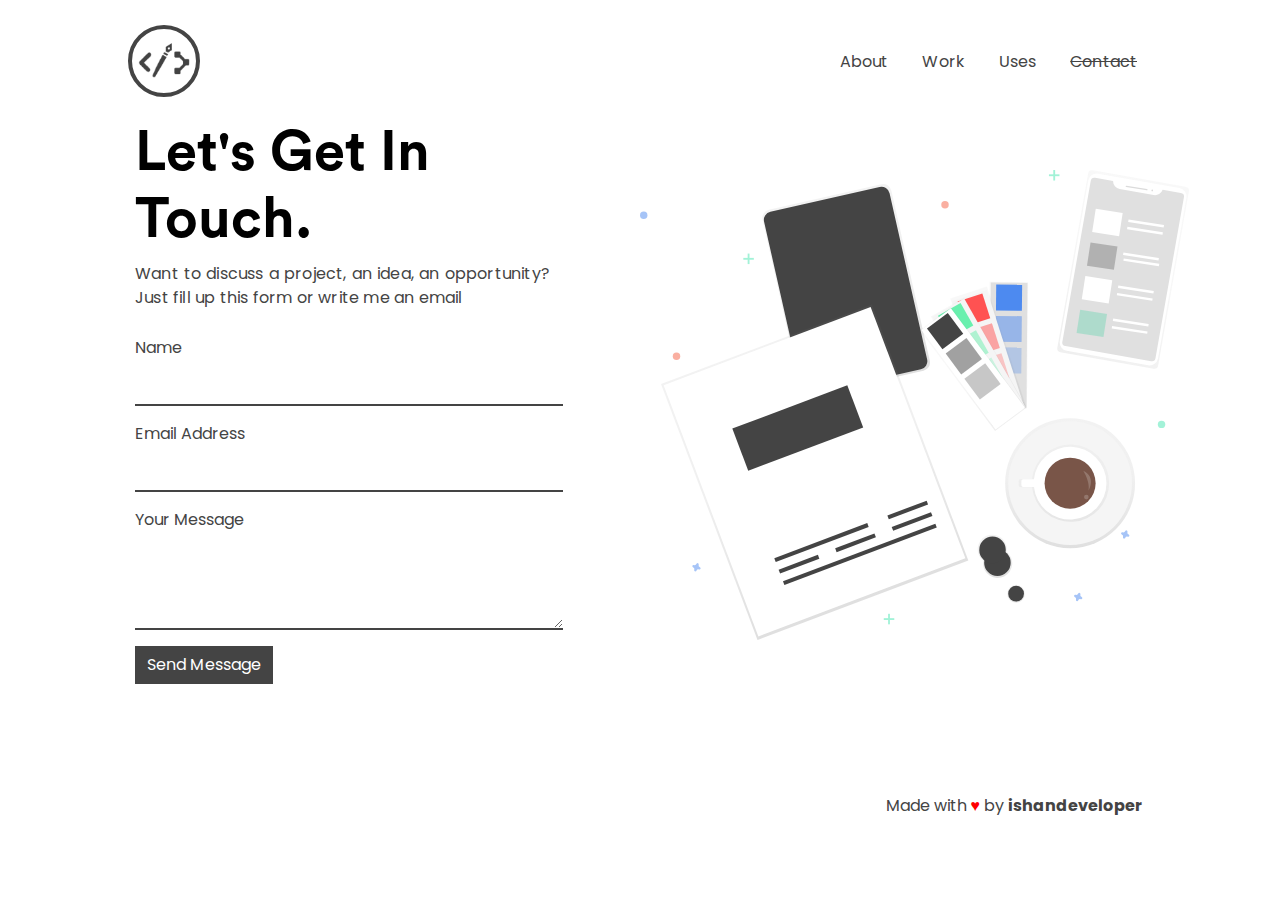
<file: contact.html>
<html>

<head>
    <script async src="https://www.googletagmanager.com/gtag/js?id=UA-159411627-1"></script>
    <script>
        window.dataLayer = window.dataLayer || [];

        function gtag() {
            dataLayer.push(arguments);
        }
        gtag('js', new Date());

        gtag('config', 'UA-159411627-1');
    </script>
    <link rel="stylesheet" href="https://cdnjs.cloudflare.com/ajax/libs/animate.css/3.7.2/animate.min.css">
    <link rel="stylesheet" href="https://stackpath.bootstrapcdn.com/bootstrap/4.4.1/css/bootstrap.min.css">
    <link rel="stylesheet" href="style.css">
    <meta charset="utf-8">
    <meta name="viewport" content="width=device-width, initial-scale=1.0, shrink-to-fit=yes">
    <meta charset="utf-8" />
    <link rel="stylesheet" href="https://use.fontawesome.com/releases/v5.5.0/css/all.css"
        integrity="sha384-B4dIYHKNBt8Bc12p+WXckhzcICo0wtJAoU8YZTY5qE0Id1GSseTk6S+L3BlXeVIU" crossorigin="anonymous">
    <meta name="Description"
        content="Ishan Sharma ishandeveloper Ishan Inc. Chandigarh, India www.ishandeveloper.com .NET | ML | AI | Python | UI/UX | App Developer | Flutter | Web Developer" />
    <title>Contact | Ishan Sharma</title>
    <link rel="icon" type="image/png" href="assets/img/favicon.png">
</head>

<body id="contact-body" style="overflow-x: hidden;">
    <div>
        <nav class="nav-desk">
            <center>
                <div class="nav-logo">
                    <a href="index.html"><img id="logo" src="assets/img/logo2.png"></a>
                </div>
                <div class="nav-items">
                    <ul>
                        <li><span><a href="about.html">About</a></span></li>
                        <li><span><a href="work.html">Work</a></span></li>
                        <li><span><a href="uses.html">Uses</a></span></li>
                        <li><span><a href="#" style="text-decoration: line-through;">Contact</a></span></li>
                    </ul>
                </div>

            </center>
        </nav>
        <div class="animated fadeIn row" style="width:100vw;animation-duration: 1.5s;">
            <div class="col-md-6" id="left-hero">
                <h1 class="hero-tag contact-hero animated fadeInLeft">Let's Get In Touch.</h1>
                <p class="hero-des contact-des animated fadeIn delay-1s">Want to discuss a project, an idea, an
                    opportunity? Just fill up this
                    form or write me an email <a target="_blank" href="mailto:ishandeveloper@outlook.com"><i
                            class="fas fa-envelope"></i></a>
                </p>
                <form class="input-container" method="POST"
                    action="https://script.google.com/macros/s/AKfycbxXnXVlCixiL89xlFlqgGmp3mQnQpR48x6CiZfHtw/exec">
                    <div class="form-group"><label for="name">Name</label><input type="text" name="name" id="name"
                            class="form-control" required=""></div>
                    <div class="form-group"><label for="email">Email Address</label><input type="email" name="email"
                            id="email" class="form-control" required=""></div>
                    <div class="form-group"><label for="message">Your Message</label><textarea rows="3" id="message"
                            name="message" class="form-control" required=""></textarea></div>
                    <button type="submit" class="submit animated bounce delay-4s learn-btn">
                        Send Message
                    </button>
                    <div style="display:none;" id="thankyou_message">
                        <h2>
                            <em>Thanks</em> for contacting us!
                            We will get back to you soon!
                        </h2>
                    </div>
                </form>
                <br>
                <!-- <div class="feedback"><a href="https://d474b570.nolt.io/">Have any feedback or suggestion?</a></div> -->

            </div>

            <div class="col-md-6" id="hero-right">
                <img class="animated fadeInRight" id="hero-img" src="assets/img/contact.svg">
            </div>

        </div>
        <div class="footer-full animated fadeIn delay-2s">
            <div id="contact-social" class="social-icons" style="display: inline;">
                <a target="_blank" href="mailto:ishandeveloper@outlook.com"><i class="fas fa-envelope"></i></a>
                <a target="_blank" href="https://instagram.com/developer.ishan"><i class="fab fa-instagram"></i></a>
                <a target="_blank" href="https://hackerrank.com/ishandeveloper"><i class="fab fa-hackerrank"></i></a>
                <a target="_blank" href="https://github.com/ishandeveloper"><i class="fab fa-github"></i></a>
                <a target="_blank" href="https://linkedin.com/in/ishandeveloper"><i class="fab fa-linkedin"></i></a>
            </div>
            <div class="footer-credits">
                Made with <span style="color:red">♥</span> by <a
                    href="https://github.com/ishandeveloper">ishandeveloper</a>
            </div>
        </div>
    </div>
    <div class="menu-wrap">
        <input type="checkbox" class="toggler">
        <div class="hamburger">
            <div></div>
        </div>
        <div class="menu">
            <div>
                <div>
                    <ul>
                        <li><a href="index.html">Home</a></li>
                        <li><a href="#">About</a></li>
                        <li><a href="work.html">Work</a></li>
                        <li><a href="#">Uses</a></li>
                        <li><a disabled href="#" style="text-decoration: line-through;">Contact</a></li>
                    </ul>
                </div>
            </div>
        </div>
    </div>
</body>

</html>
</file>
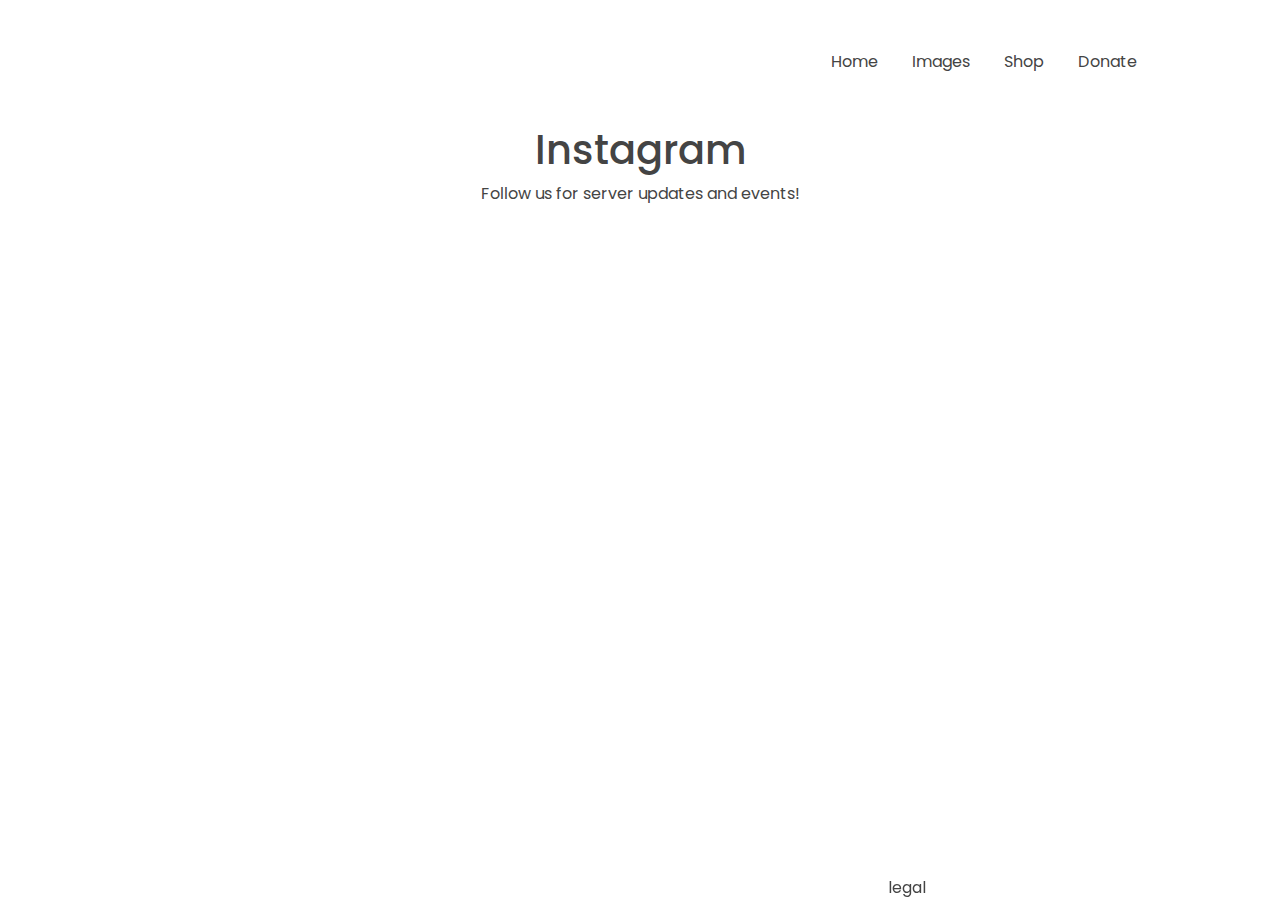
<file: images.html>
<!DOCTYPE HTML>
<html xmlns="http://www.w3.org/1999/xhtml">

<head>
    <!--     <script async src="https://www.googletagmanager.com/gtag/js?id=UA-159411627-1"></script>
    <script>
        window.dataLayer = window.dataLayer || [];
        function gtag() {
            dataLayer.push(arguments);
        }
        gtag('js', new Date());
        gtag('config', 'UA-159411627-1');
    </script> -->
    <!-- Caching Disabler-->
        <meta http-equiv="Pragma" content="no-cache">
        <meta http-equiv="Expires" content="-1">
        <meta http-equiv="CACHE-CONTROL" content="NO-CACHE">
    
    
    
    <link rel="stylesheet" href="https://cdnjs.cloudflare.com/ajax/libs/animate.css/3.7.2/animate.min.css">
    <link rel="stylesheet" href="https://stackpath.bootstrapcdn.com/bootstrap/4.4.1/css/bootstrap.min.css">
    <link rel="stylesheet" href="style.css">
    <meta charset="utf-8">
    <meta name="viewport" content="width=device-width, initial-scale=1.0, shrink-to-fit=yes">
    <meta charset="utf-8" />
    <link rel="stylesheet" href="https://use.fontawesome.com/releases/v5.5.0/css/all.css"
        integrity="sha384-B4dIYHKNBt8Bc12p+WXckhzcICo0wtJAoU8YZTY5qE0Id1GSseTk6S+L3BlXeVIU" crossorigin="anonymous">
    <meta name="Description"
        content="Ishan Sharma ishandeveloper Ishan Inc. Chandigarh, India www.ishandeveloper.com .NET | ML | AI | Python | UI/UX | App Developer | Flutter | Web Developer" />
    <title>Noraebang: Asian Discord Server </title>
    <link rel="icon" type="image/png" href="assets/img/favicon.png">
    <link rel="apple-touch-icon" href="assets/img/favicon.png">
    <meta name="apple-mobile-web-app-status-bar" content="#FFE1C4">
    <meta name="theme-color" content="#FFE1C4">
    <script src="assets/js/app.js"></script>
    <link rel="manifest" href="manifest.json">
</head>

<body id="index-body" style="overflow: visible;">
    <div>
        <nav class="nav-desk">
            <center>
                <div class="nav-items">
                    <ul>
                        <li><span><a href="index.html">Home</a></span></li>
                        <li><span><a href="images.html">Images</a></span></li>
                        <li><span><a href="https://my-store-11745922.html">Shop</a></span></li>
                        <li><span><a href="https://www.paypal.com/cgi-bin/webscr?cmd=_s-xclick&hosted_button_id=BSPKATUTKH66J&source=url">Donate</a></span></li>
                    </ul>
                </div>

            </center>
        </nav>
               <div class="container pt-3">
               <div style = "text-align:center;">
                    <h1>Instagram</h1>
                    <p>Follow us for server updates and events!</p>
               </div>
                    <div id="instagram-feed1" class="instagram_feed"></div>
                    </div>
                </div>
            </div>
        </div>
    </section>


    <script src="dist/InstagramFeed.min.js"></script>
    <script>
        (function() {
            new InstagramFeed({
                'username': 'nrbdiscord',
                'container': document.getElementById("instagram-feed1"),
                'display_profile': true,
                'display_biography': true,
                'display_gallery': true,
                'display_captions': true,
                'max_tries': 8,
                'callback': null,
                'styling': true,
                'items': 12,
                'items_per_row': 4,
                'margin': 1,
                'lazy_load': true,
                'on_error': console.error
        });
    })();
    </script>
                <div class="social-icons">
                    <a target="_blank" href="https://facebook.com/noraebangdiscord"><i class="fab fa-facebook-square"></i></a>
                    <a target="_blank" href="https://instagram.com/nrbdiscord"><i class="fab fa-instagram"></i></a>
                    <a target="_blank" href="https://twitter.com/nrbdiscord"><i
                            class="fab fa-twitter"></i></a>
                    <a target="_blank" href="https://discord.gg/noraebang"><i class="fab fa-discord"></i></a>
                </div>
            </div>
            </div>
        </div>
    </div>
    <div class="menu-wrap">
        <input type="checkbox" class="toggler">
        <div class="hamburger">
            <div></div>
        </div>
        <div class="menu">
            <div>
                <div>
                    <ul>
                        <li><a href="#">Home</a></li>
                        <li><a href="#">About</a></li>
                        <li><a href="#">Uses</a></li>
                        <li><a href="contact.html">Contact</a></li>
                    </ul>
                </div>
            </div>
        </div>
    </div>
<div class="legalimages">
        <a href="legal.html">legal</a>
        <iframe src="https://discord.com/widget?id=215378181606080512&theme=dark" width="350" height="500" allowtransparency="true" frameborder="0" sandbox="allow-popups allow-popups-to-escape-sandbox allow-same-origin allow-scripts"></iframe>
</div>
</body>

</html>
</file>
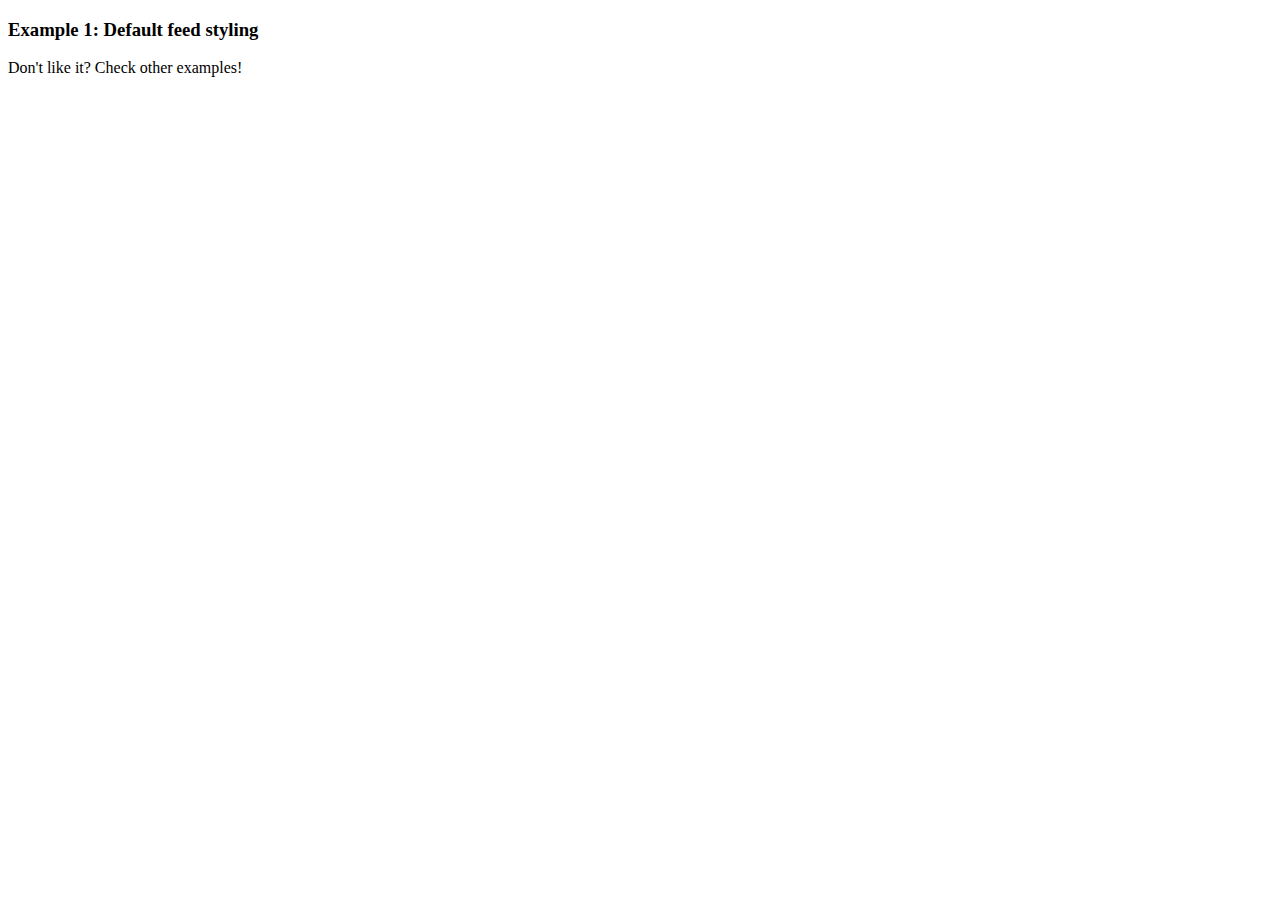
<file: instatemplate.html>
<!DOCTYPE HTML>
<html xmlns="http://www.w3.org/1999/xhtml">

        <div class="container pt-3">
            <div class="tab-content" id="tabContentExamples">

                <div class="tab-pane fade show active" id="example1" role="tabpanel" aria-labelledby="example1-tab">
                    <h3>Example 1: Default feed styling</h3>
                    <p>Don't like it? Check other examples!</p>
                    <div id="instagram-feed1" class="instagram_feed"></div>
                    </div>
                </div>
            </div>
        </div>
    </section>




    <script src="dist/InstagramFeed.min.js"></script>
    <script>
        (function() {
            new InstagramFeed({
                'username': 'nrbdiscord',
                'container': document.getElementById("instagram-feed1"),
                'display_profile': true,
                'display_biography': true,
                'display_gallery': true,
                'display_captions': true,
                'max_tries': 8,
                'callback': null,
                'styling': true,
                'items': 100,
                'items_per_row': 4,
                'margin': 1,
                'lazy_load': true,
                'on_error': console.error
        });
    })();
    </script>
</body>

</html>
</file>
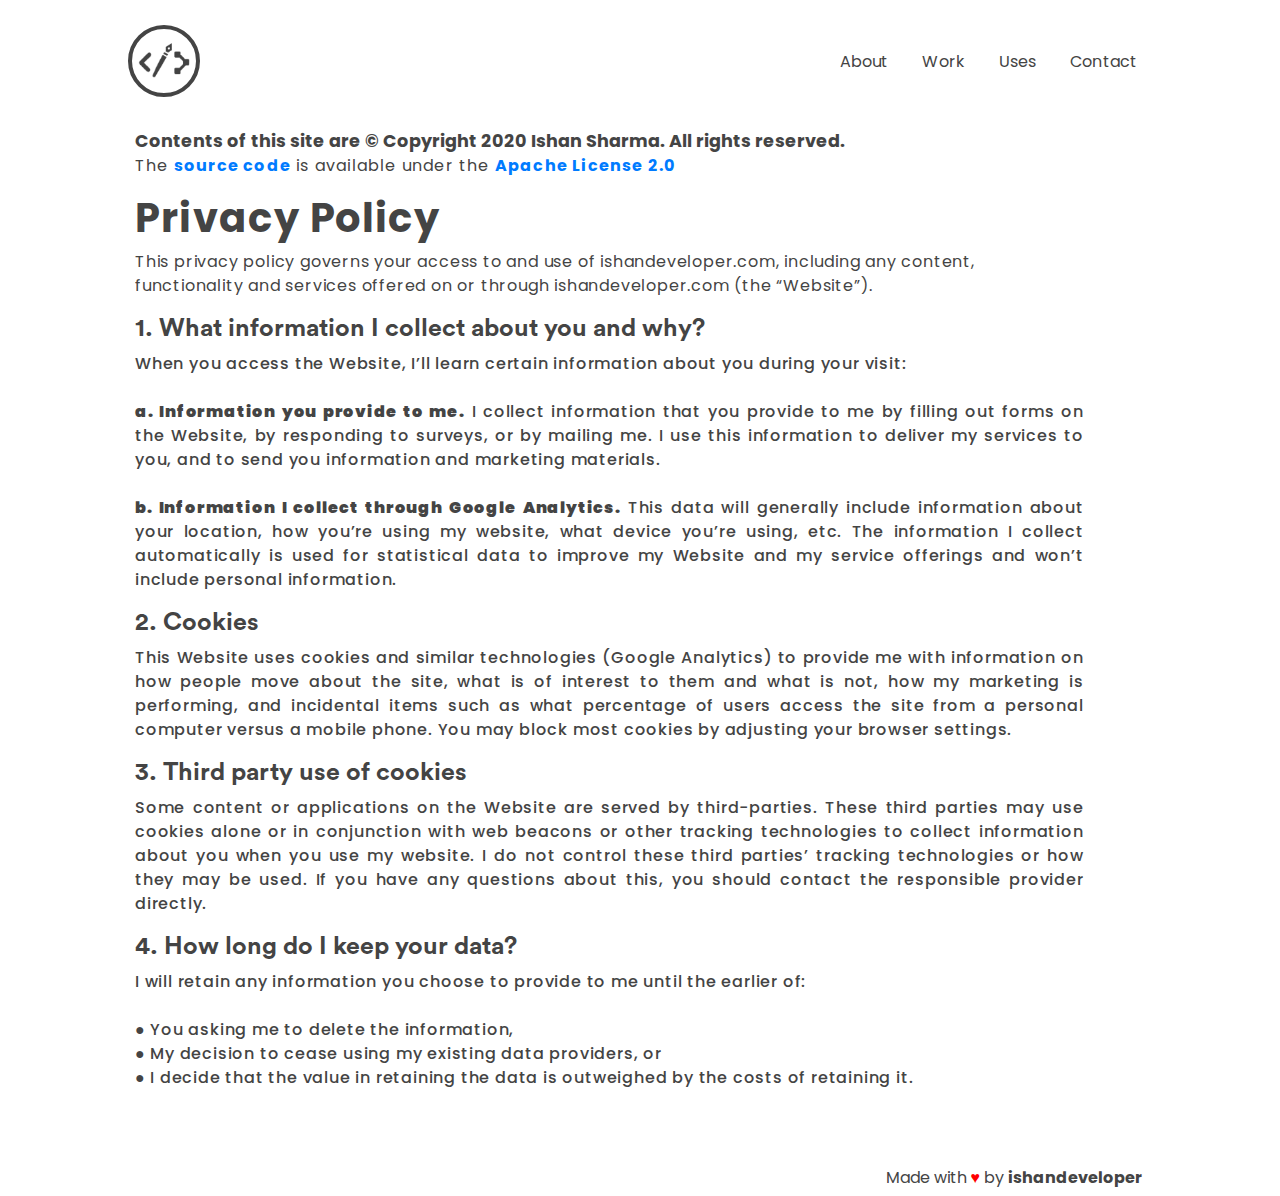
<file: legal.html>
<html>

<head>
    <script async src="https://www.googletagmanager.com/gtag/js?id=UA-159411627-1"></script>
    <script>
        window.dataLayer = window.dataLayer || [];

        function gtag() {
            dataLayer.push(arguments);
        }
        gtag('js', new Date());

        gtag('config', 'UA-159411627-1');
    </script>
    <link rel="stylesheet" href="https://cdnjs.cloudflare.com/ajax/libs/animate.css/3.7.2/animate.min.css">
    <link rel="stylesheet" href="https://stackpath.bootstrapcdn.com/bootstrap/4.4.1/css/bootstrap.min.css">
    <link rel="stylesheet" href="style.css">
    <meta charset="utf-8">
    <meta name="viewport" content="width=device-width, initial-scale=1.0, shrink-to-fit=yes">
    <meta charset="utf-8" />
    <link rel="stylesheet" href="https://use.fontawesome.com/releases/v5.5.0/css/all.css"
        integrity="sha384-B4dIYHKNBt8Bc12p+WXckhzcICo0wtJAoU8YZTY5qE0Id1GSseTk6S+L3BlXeVIU" crossorigin="anonymous">
    <meta name="Description"
        content="Ishan Sharma ishandeveloper Ishan Inc. Chandigarh, India www.ishandeveloper.com .NET | ML | AI | Python | UI/UX | App Developer | Flutter | Web Developer" />
    <title>Legal | Ishan Sharma</title>
    <link rel="icon" type="image/png" href="assets/img/favicon.png">
</head>

<body id="legal-body" style="overflow-x: hidden;">
    <div>
        <nav class="nav-desk">
            <center>
                <div class="nav-logo">
                    <a href="index.html"><img id="logo" src="assets/img/logo2.png"></a>
                </div>
                <div class="nav-items">
                    <ul>
                        <li><span><a href="about.html">About</a></span></li>
                        <li><span><a href="work.html">Work</a></span></li>
                        <li><span><a href="uses.html">Uses</a></span></li>
                        <li><span><a href="contact.html">Contact</a></span></li>
                    </ul>
                </div>

            </center>
        </nav>
        <div class="animated fadeIn row" style="width:100vw;animation-duration: 1.5s;">
            <div class="col-md-12" id="left-hero">
                <h1 id="legal-hero" class="hero-tag contact-hero copyright animated fadeInLeft"></h1>
                <p id="legal-hero-des" class="hero-des  animated fadeIn"><b><span class="copyright-legal">Contents of
                            this site are ©
                            Copyright 2020 Ishan Sharma. All rights reserved.</b></span><br>
                    The <a class="legal-links" href="https://github.com/ishandeveloper/Portfolio">source code</a> is
                    available under the <a class="legal-links"
                        href="https://raw.githubusercontent.com/ishandeveloper/Portfolio/master/LICENSE">Apache License
                        2.0</a>
                </p>

                <div class="privacy-policy animated fadeInUp delay-1s">
                    <h1>Privacy Policy</h1>
                    <p>This privacy policy governs your access to and use of ishandeveloper.com, including any content,
                        functionality and services offered on or through ishandeveloper.com (the “Website”).</p>

                    <h2>1. What information I collect about you and why?</h2>
                    <p class="legal-des">When you access the Website, I’ll learn certain information about you during
                        your visit: <br> <br><strong>a. Information you provide to me.</strong> I collect information
                        that you provide to me by filling out forms on the Website, by responding to surveys, or by
                        mailing me. I use this information to deliver my services to you, and to send you information
                        and marketing materials. <br> <br><strong>b. Information I collect through Google
                            Analytics.</strong> This data will generally include information about your location, how
                        you’re using my website, what device you’re using, etc. The information I collect automatically
                        is used for statistical data to improve my Website and my service offerings and won’t include
                        personal information.</p>

                    <h2>2. Cookies</h2>
                    <p class="legal-des">This Website uses cookies and similar technologies (Google Analytics) to
                        provide me with information on how people move about the site, what is of interest to them and
                        what is not, how my marketing is performing, and incidental items such as what percentage of
                        users access the site from a personal computer versus a mobile phone. You may block most cookies
                        by adjusting your browser settings.</p>

                    <h2>3. Third party use of cookies</h2>
                    <p class="legal-des">Some content or applications on the Website are served by third-parties. These
                        third parties may use cookies alone or in conjunction with web beacons or other tracking
                        technologies to collect information about you when you use my website. I do not control these
                        third parties’ tracking technologies or how they may be used. If you have any questions about
                        this, you should contact the responsible provider directly.</p>

                    <h2>4. How long do I keep your data?</h2>
                    <p class="legal-des">I will retain any information you choose to provide to me until the earlier of:
                        <br><br>● You asking me to delete the information,<br>
                        ● My decision to cease using my existing data providers, or<br>
                        ● I decide that the value in retaining the data is outweighed by the costs
                        of retaining it.</p>
                </div>

            </div>


        </div>
        <div class="footer-full animated fadeIn delay-2s">
            <div class="social-icons" style="display: inline;">
                <a target="_blank" href="mailto:ishandeveloper@outlook.com"><i class="fas fa-envelope"></i></a>
                <a target="_blank" href="https://instagram.com/developer.ishan"><i class="fab fa-instagram"></i></a>
                <a target="_blank" href="https://hackerrank.com/ishandeveloper"><i class="fab fa-hackerrank"></i></a>
                <a target="_blank" href="https://github.com/ishandeveloper"><i class="fab fa-github"></i></a>
                <a target="_blank" href="https://linkedin.com/in/ishandeveloper"><i class="fab fa-linkedin"></i></a>
            </div>
            <div class="footer-credits">
                Made with <span style="color:red">♥</span> by <a
                    href="https://github.com/ishandeveloper">ishandeveloper</a>
            </div>
        </div>
    </div>
    <div class="menu-wrap">
        <input type="checkbox" class="toggler">
        <div class="hamburger">
            <div></div>
        </div>
        <div class="menu">
            <div>
                <div>
                    <ul>
                        <li><a href="index.html">Home</a></li>
                        <li><a href="about.html">About</a></li>
                        <li><a href="work.html">Work</a></li>
                        <li><a href="#">Uses</a></li>
                        <li><a disabled href="contact.html" >Contact</a></li>
                    </ul>
                </div>
            </div>
        </div>
    </div>
</body>

</html>
</file>
<file: style.css>
@import url('https://fonts.googleapis.com/css?family=Poppins&display=swap');

@font-face {
    font-family: CircularStd;
    src: url(assets/fonts/CircularStd-Bold.eot);
    src: url("assets/fonts/CircularStd-Bold.eot?#iefix") format("embedded-opentype"), url("assets/fonts/CircularStd-Bold.woff") format("woff"), url("assets/fonts/CircularStd-Bold.ttf") format("truetype"), url("assets/fonts/CircularStd-Bold.svg#bcc26993292869431e54c666aafa8fcd") format("svg");
}

:root {
    --primary-color: none;
    --overlay-color: rgba(255, 255, 255, 0.9);
    --menu-speed: 0.75s;
    --light-text-color: #444;
    --black-color: #000;
    --white-color: #fff;
    --hero-color: black;
}
.work-hero-card{
    display: block;
    margin:0 auto;
    width:80%;
    background: #fff;
    align-items: center;
    padding:0;
    /* border-radius: 10px; */
    padding-bottom: 15px;
    /* border:1px solid #44444450; */
    box-shadow: 1px 1px 20px #00000025;
    cursor: pointer;
    transition: all 1s;
    height: 100%;
    
}
#work-text{
    text-align: center;
    font-size: 1.5em;
}
.work-hero-card h1{
    padding-top: 20px;
    text-align: center;
    font-size: 0.8em;
    font-weight: bold;
}
.work-hero-card:hover{
    width:85%;
    box-shadow: 0px 0px 20px #88888875;
    animation:zoom 1s;
    /* filter: none; */
}
.work-card-hero-img{
    width:100%;
    display: block;
    /* border:1px solid #44444450; */
    /* border-radius: 10px; */
    border-bottom: none;
    margin:0 auto;
    left:0;
    right: 0;
}
.work-double-row{
    padding-left:120px;
    padding-right: 120px;
    margin-top: 80px;
}
.project-star {
    position: absolute;
    background: #ffff0080;
    border-radius: 50px;
    padding: 2px 6px;
    font-size: 0.8em;
    top: 40px;
    right: 0;
}

.project-star-mobile {
    display: none;
    background: #ffff0080;
    border-radius: 50px;
    padding: 2px 6px;
    width: 50%;
    margin-bottom: 10px;
    text-align: center;
    font-size: 0.8em;

}

#work-row {
    padding-left: 135px;
    padding-right: 135px;
    width: 100vw;
}

.work-hero {
    /* border:2px solid #444; */
    border-radius: 10px;
    /* box-shadow: 0px 0px 5px #444; */
    width: 90%;
    transition: width 1s;
}
.work-hero:hover{
    width: 95%;
}

.work-des {
    padding-top: 40px;

}

.work-des h1 {
    font-weight: bold;
}

.work-des p {
    text-align: justify;
    font-weight: 100;
}

.work-hero-img {
    width: 100%;
    border-radius: 10px;
}

.technologies h2 {
    font-size: 0.8em;
    font-weight: bold;
}

.tech-stack {
    cursor: pointer;
    margin-right: 10px;
    background: #f2f2f2;
    padding: 2px 4px;
    font-size: 0.8em;
    transition: background 1s;
}

.tech-stack:hover {
    background: beige;
}

.featured {
    margin-top: 10px;
}

.partners {
    /* background:#f2f2f2; */
    height: 50px;
    margin-right: 20px;
}

#partner-logo {
    height: 40px;
    cursor: pointer;
    transition: all 1s;
}

#partner-logo:hover {
    box-shadow: 0px 0px 10px #444;
}

.work-read {
    float: right;
    font-size: 0.8em;
}

.work-read:hover {
    background: #444;
    color: white !important;
    border: 2px solid #444 !important;
}

body {
    font-family: 'Poppins', sans-serif;
    color: var(--light-text-color);
    overflow-x: hidden;
}

.comingsoon h1 {
    font-size: 3em;
}

.comingsoon {
    position: absolute;
    margin: auto;
    top: 0;
    /* background: white; */
    text-align: center;
    right: 0;
    bottom: 0;
    left: 0;
    /* width: 40em; */
    height: 10em;
    animation: opac 0.1s ease-in-out 5;
}

.comingsoon a {
    color: #444;
    font-weight: bold;
    text-decoration: none;
    transition: font-size 1s;
}

.comingsoon a:hover {
    color: blue;
    font-size: 1.5em;
}

.social-icons a {
    color: var(--light-text-color);
    text-decoration: none;
    transition: all 1s;
}

.social-icons a:hover {
    color: blue;
}

li span a {
    color: #444;
    text-decoration: none;

}

li span a:hover {
    color: #444;
    text-decoration: none;
}

.copyright-legal {
    font-size: 1.1em;
    color: #444;
    letter-spacing: 0px;
    text-align: left;
}

.legal-links {
    text-decoration: none;
    font-weight: bold;
    transition: all 1s;
}

.legal-links:hover {
    text-decoration: none;
    color: blue;
}

.legal a,
.legal a:hover,
.legal a:active {
    color: #444;
    text-decoration: none;
}

.legalimages a,
.legalimages a:hover,
.legalimages a:active {
    color: #444;
    text-decoration: none;
}

.legalimages {
    position: fixed;
    right: 0px; bottom: 0px;
}

.privacy-policy h1 {
    font-size: 2.5em;
    /* font-family: 'CircularStd'; */
    font-weight: bold;
    letter-spacing: 0.1rem;
}

.privacy-policy h2 {
    font-size: 25px;
    font-family: 'CircularStd';
    /* letter-spacing: 0.1rem; */
}

.legal-des {
    text-align: justify;
    font-weight: 500;
}

.legal-des strong {
    /* font-size: 1.1em; */
    font-weight: 900;
}

.privacy-policy p {
    padding-right: 13vw;
    letter-spacing: 0.8px;
}

.nav-desk {
    height: 10vh;
    /* position: fixed; */
    display: block;
    width: 80vw;
    margin: auto;

    margin-top: 20px;
    left: 0;
    right: 0;
    /* background: black; */
}

.nav-logo {
    height: 100%;
    float: left;


}



.menu-wrap {
    position: fixed;
    top: 50px;
    right: 50px;
    z-index: 1;
    display: none;
}

.menu-wrap .toggler {
    position: absolute;
    top: 0px;
    right: 0;
    z-index: 2;
    cursor: pointer;
    width: 50px;
    height: 50px;
    opacity: 0;
}

.menu-wrap .hamburger {
    position: absolute;
    top: 0;
    right: 0;
    z-index: 1;
    width: 60px;
    height: 60px;
    padding: 1rem;
    background: var(--primary-color);
    display: flex;
    align-items: center;
    justify-content: center;
}

/* Hamburger Line */
.menu-wrap .hamburger>div {
    position: relative;
    flex: none;
    width: 100%;
    height: 2px;
    z-index: 1;
    background: black;
    display: flex;
    align-items: center;
    justify-content: center;
    transition: all 0.4s ease;
}

/* Hamburger Lines - Top & Bottom */
.menu-wrap .hamburger>div::before,
.menu-wrap .hamburger>div::after {
    content: '';
    position: absolute;
    z-index: 1;
    top: -10px;
    width: 100%;
    height: 2px;
    background: inherit;
}

/* Moves Line Down */
.menu-wrap .hamburger>div::after {
    top: 10px;
}

/* Toggler Animation */
.menu-wrap .toggler:checked+.hamburger>div {
    transform: rotate(135deg);
}

/* Turns Lines Into X */
.menu-wrap .toggler:checked+.hamburger>div:before,
.menu-wrap .toggler:checked+.hamburger>div:after {
    top: 0;
    transform: rotate(90deg);
}

/* Rotate On Hover When Checked */
.menu-wrap .toggler:checked:hover+.hamburger>div {
    transform: rotate(225deg);
}

/* Show Menu */
.menu-wrap .toggler:checked~.menu {
    visibility: visible;
}

.menu-wrap .toggler:checked~.menu>div {
    transform: scale(1);
    transition-duration: var(--menu-speed);
}

.menu-wrap .toggler:checked~.menu>div>div {
    opacity: 1;
    transition: opacity 0.4s ease 0.4s;
}

.menu-wrap .menu {
    position: fixed;
    top: 0;
    right: 0;
    width: 100%;
    height: 100%;
    z-index: 1;
    visibility: hidden;
    overflow: hidden;
    display: flex;
    align-items: center;
    justify-content: center;
}

.menu-wrap .menu>div {
    background: var(--overlay-color);
    border-radius: 50%;
    width: 200vw;
    height: 200vw;
    display: flex;
    flex: none;
    align-items: center;
    justify-content: center;
    transform: scale(0);
    transition: all 0.4s ease;
}

.menu-wrap .menu>div>div {
    text-align: center;
    max-width: 90vw;
    max-height: 100vh;
    opacity: 0;
    transition: opacity 0.4s ease;
}

.menu-wrap .menu>div>div>ul>li {
    list-style: none;
    color: var(--white-color);
    font-size: 1.5rem;
    padding: 1rem;
}

.menu-wrap .menu>div>div>ul>li>a {
    color: inherit;
    text-decoration: none;
    transition: color 0.4s ease;
}


.legal {
    position: absolute;
    bottom: 25px;
    right: 25px;
}

.hero-tag {
    margin-top: 20vh;
    text-align: left;
    font-size: 4.5em;
    font-weight: bold;
    color: var(--hero-color);
    font-family: 'CircularStd', sans-serif;
}

.contact-hero {
    margin-top: 0vh;
    font-size: 3.5em;
}

.hero-des {
    padding-right: 60px;
    text-align: justify;
    /* font-weight: 800; */
    letter-spacing: 1.2;
}

.contact-des {
    letter-spacing: 0.2;
}

.input-container {
    padding: 10px 0px;
}

.form-group {
    margin-bottom: 1rem;
}

label {
    display: inline-block;
    margin-bottom: 0.5rem;
}

.form-control {
    height: calc(2.25rem + 2px);
    padding: .5rem .75rem;
    width: 90%;
    font-size: 1rem;
    line-height: 1.5;
    color: #495057;
    background: none;
    border: none;
    border-bottom: 2px solid #444;
    border-radius: 0rem;
    transition: all .5s ease-in-out;
    outline: none;
}

.form-control:focus {
    outline: none;
    border-bottom: 2px solid blue;
    box-shadow: none;
}

.form-control:hover {
    background: whitesmoke;
}

/* input:focus, textarea:focus, select:focus{
    outline: none;
} */
.learn-btn {
    padding: 5px 10px;
    background: var(--light-text-color);
    color: white;
    border: 2px solid var(--light-text-color);
    letter-spacing: 0.1;
    transition: all 1s;
}

.contact-des a {
    text-decoration: none;
    color: #444;
    transition: color 1s;
}

.contact-des a:hover {
    color: blue;
}

.learn-btn:hover {
    background: blue;
    border: 2px solid blue;
}

.contact-btn {
    margin-left: 6px;
    padding: 5px 10px;
    color: var(--light-text-color);
    background: none;
    border: 2px solid var(--light-text-color);
    transition: all 1s;
}

.contact-btn:hover {
    color: blue;
    border: 2px solid blue;
}

#hero-img {
    margin-top: 50px;
    width: 90%;
}

#left-hero {
    padding-left: 150px;
}

#logo {
    margin-top: 5px;
    height: 80%;
    padding: 6px;
    border: 4px solid #444;
    border-radius: 50%;
}

/* .nav-items{
    color:black;
    float:right;
} */
ul {
    float: right;
    /* color:white; */
    list-style: none;
    padding: 30px 0px;
}

li {
    /* text-transform: uppercase; */
    display: inline;
    font-size: 16px;
    letter-spacing: 0.1;
    padding: 0px 15px;
}

.social-icons {
    position: fixed;
    bottom: 0;
    left: 0;
}

.footer-full {
    width: 80vw;
    margin: 0 auto;
    padding: 30px 10px;
    padding-top: 100px;
    position: relative;
    bottom: 0;
    left: 0;
    right: 0;
}

.footer-credits {
    float: right;
    /* display: inline; */
}

.footer-credits a {
    color: #444;
    font-weight: bold;
    text-decoration: none;
    transition: all 1s;
}

.footer-credits a:hover {
    color: blue;
    text-decoration: none;
    font-weight: bold;
}

.social-icons i {
    font-size: 2em;
    /* font-weight: 100; */
    padding: 0px 5px;
}

li span {
    position: relative;
    /* display: block; */
    cursor: pointer;
}

li span:before,
li span:after {
    content: '';
    position: absolute;
    width: 0%;
    height: 1px;
    top: 50%;
    margin-top: -0.5px;
    background: var(--black-color);
}

li span:before {
    left: -2.5px;
}

li span:after {
    right: 2.5px;
    background: var(--black-color);
    transition: width 0.8s cubic-bezier(0.22, 0.61, 0.36, 1);
}

.footer-full {
    padding-top: 60px;
}

li span:hover:before {
    background: var(--black-color);
    width: 100%;
    transition: width 0.5s cubic-bezier(0.22, 0.61, 0.36, 1);
}

li span:hover:after {
    background: transparent;
    width: 100%;
    transition: 0s;
}

#index-body {
    /* background: url('assets/img/mobile.png'); */
    background-size: cover;
    background-repeat: no-repeat;
    background-position: center;
}

/* Tablets */
@media (min-width: 768px) and (max-width: 1024px) {
    #left-hero {
        padding-left: 80px;
        flex: 0 0 100% !important;
        max-width: 100% !important;

    }

    #work-row {
        padding-left: 50px;
        padding-right: 50px;
    }

    .work-hero {
        width: 100%;
    }

    #hero-right {
        display: none;
    }
    .work-double-row{
        padding-left: 30px;
        padding-right: 30px;
    }
    #index-body {
/*         background: url('assets/img/mobile.png'); */
        background-size: cover;
        background-repeat: no-repeat;
        background-position: center;
        height: 100vh;
        width: 100vw;
    }
    /* .work-double-row{
        padding-left: 50px;
        padding-right: 50px;
    } */

}

/* #logo {
    display: none;
} */

@media only screen and (max-width: 768px) {

    /* For mobile phones: */
    .nav-items {
        width: 0;
        height: 0;
        display: none;
    }
    .work-double-row{
        padding:30px 20px;
        padding-bottom: 0;
    }
    .work-hero-card{
        width:100%;
        margin-bottom: 25px;
    }
    #row-3{
        margin-top: 0px;
        padding:0 20px;
    }
    #index-body {
/*         background: url('assets/img/mobile.png'); */
        background-size: cover;
        background-repeat: no-repeat;
        background-position: center;
        height: 100vh;
    }

    #left-hero {
        padding-left: 50px;
        ;
    }

    #work-row {
        padding-right: 0;
        padding-left: 30px;
    }

    .work-des h1 {
        text-align: center;
    }

    .work-read {
        float: none;
    }

    #logo {
        display: none;
        /* height: 65%;
        margin-top: 28px; */
    }

    .hero-tag {
        margin-top: 20vh;
        font-size: 4em;
    }

    #hero-right {
        display: none;
    }

    .hero-des {
        padding-right: 30px;
    }

    .menu-wrap {
        display: block;
    }

    .menu ul li {
        display: block !important;
    }

    .menu ul li a {
        color: var(--black-color) !important;
    }

    .menu-wrap .hamburger {
        z-index: 2;
    }

    .menu-wrap .toggler {
        z-index: 3;
    }

    .contact-hero {
        margin-top: 10vh;
    }

    .footer-full {
        text-align: center;
        padding-top: 40px !important;
    }

    #contact-social {
        margin-top: 10%;
    }

    .footer-credits {
        display: block;
        text-align: center;
        padding-top: 10px;
        float: none;
    }

    #legal-hero {
        margin-top: 5vh !important;
        text-align: left;
    }

    #legal-hero-des {
        padding-right: 10px;
        text-align: left;
        font-size: 0.8em;
    }

    .privacy-policy p {
        padding-right: 1vw;
        /* text-align: left; */
    }

    .project-star {
        display: none;
    }

    .project-star-mobile {
        display: block;
    }
}


::-webkit-scrollbar {
    width: 5px;
}

/* Track */
::-webkit-scrollbar-track {
    background: white;

}

/* Handle */
::-webkit-scrollbar-thumb {
    background: #444;
    border-radius: 50px;

}

/* Handle on hover */
::-webkit-scrollbar-thumb:hover {
    background: #555;

}
</file>
